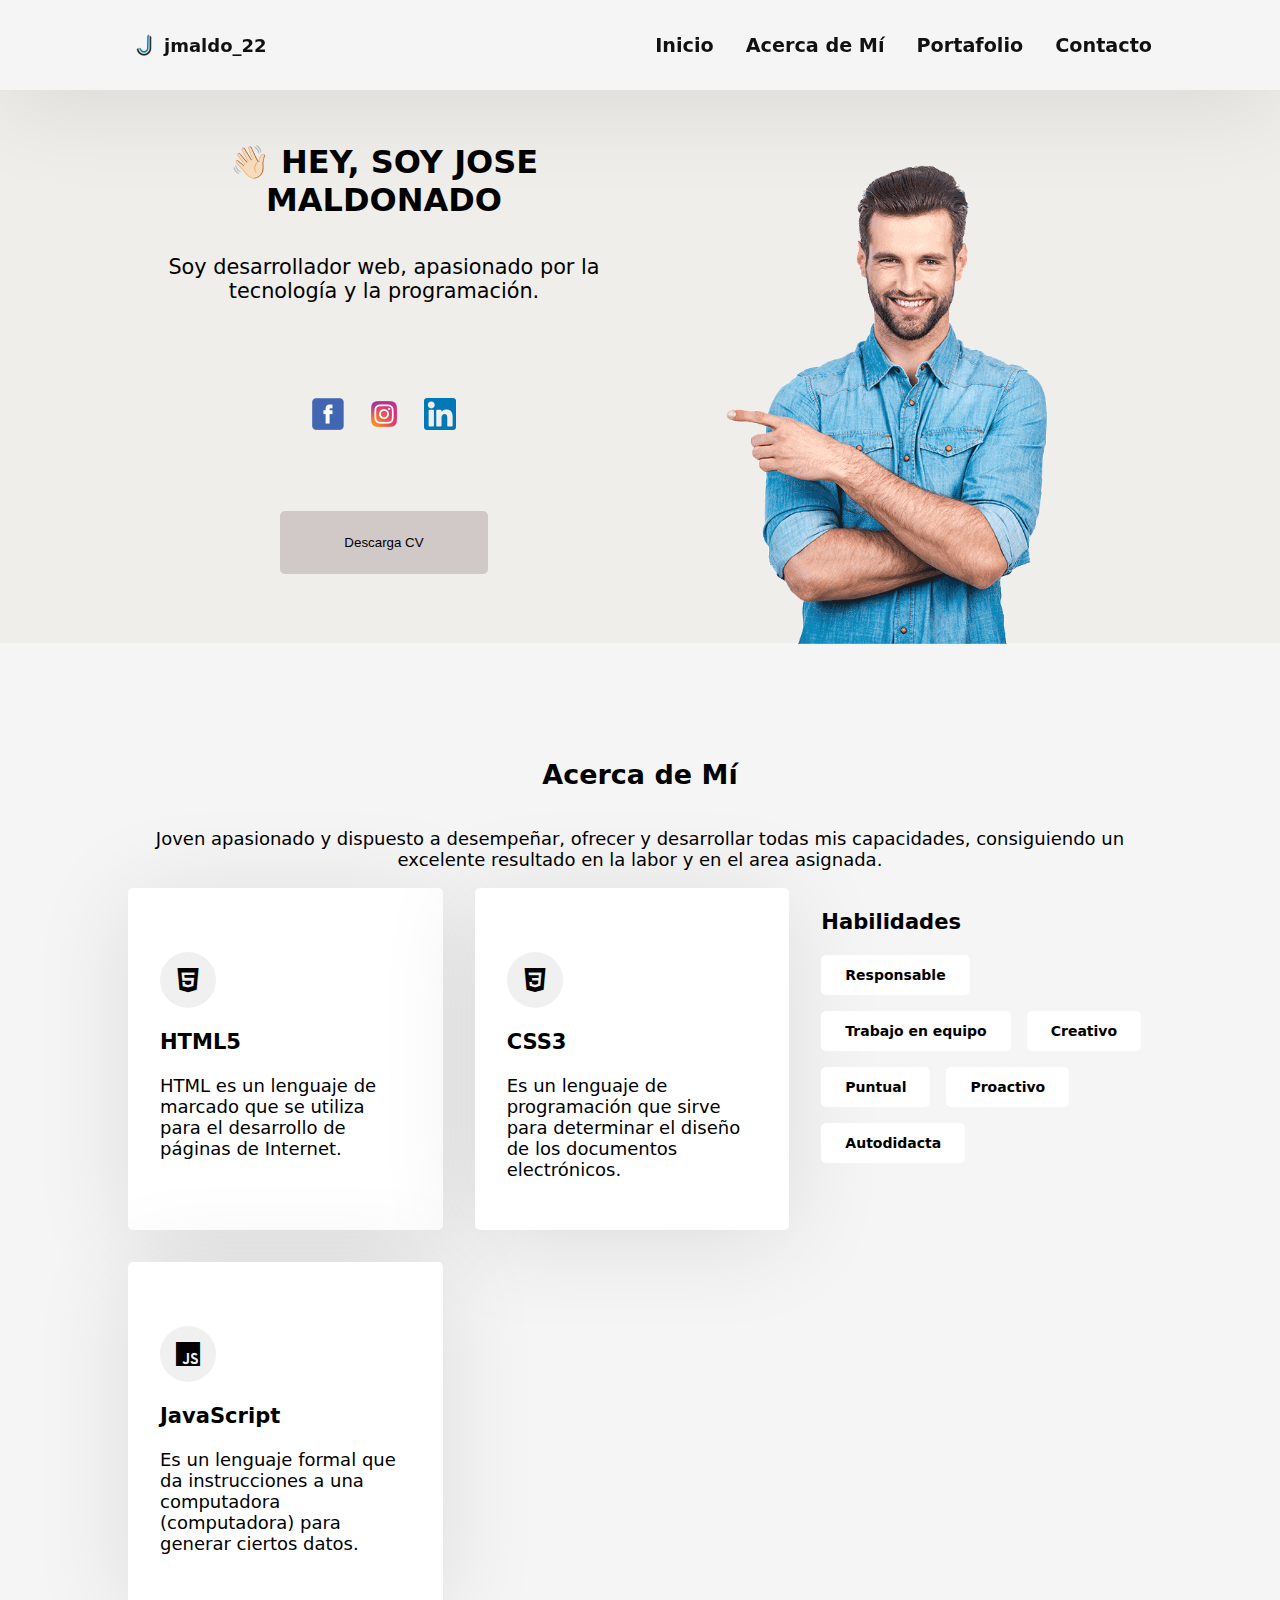
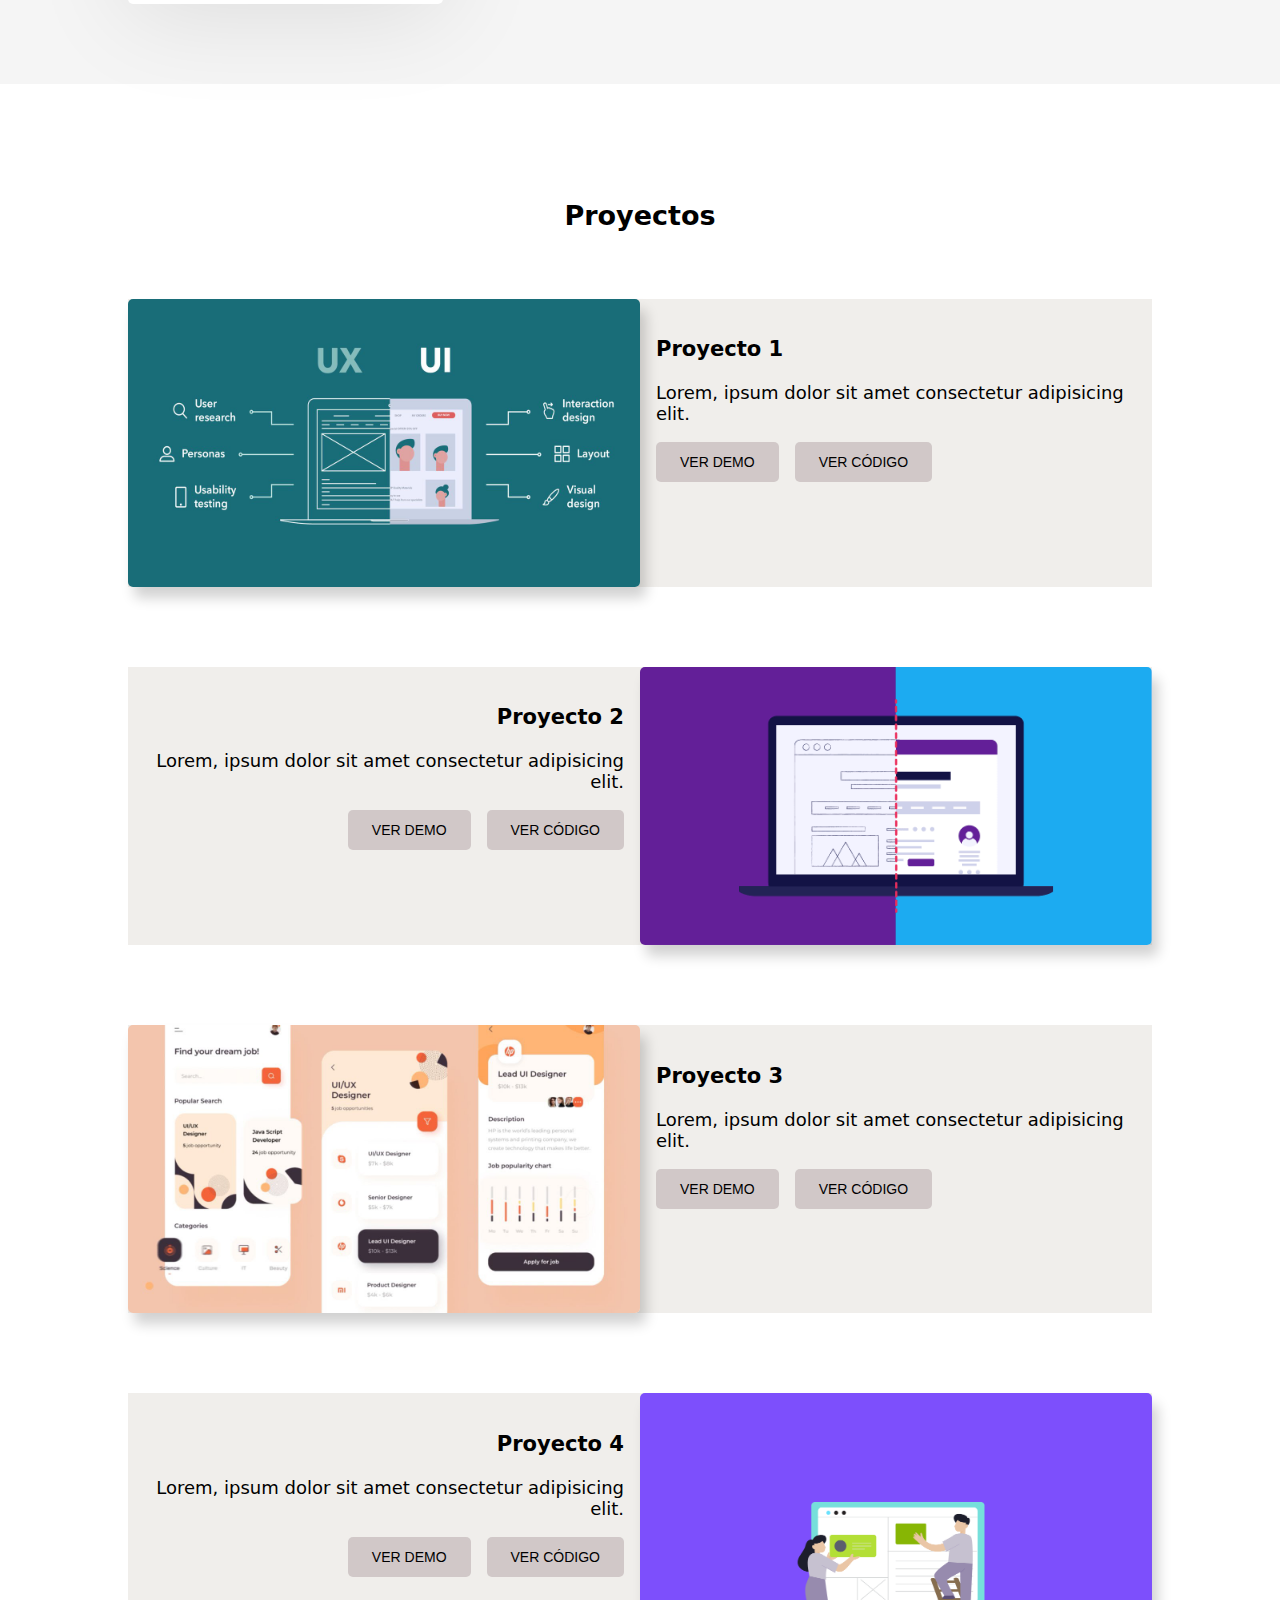
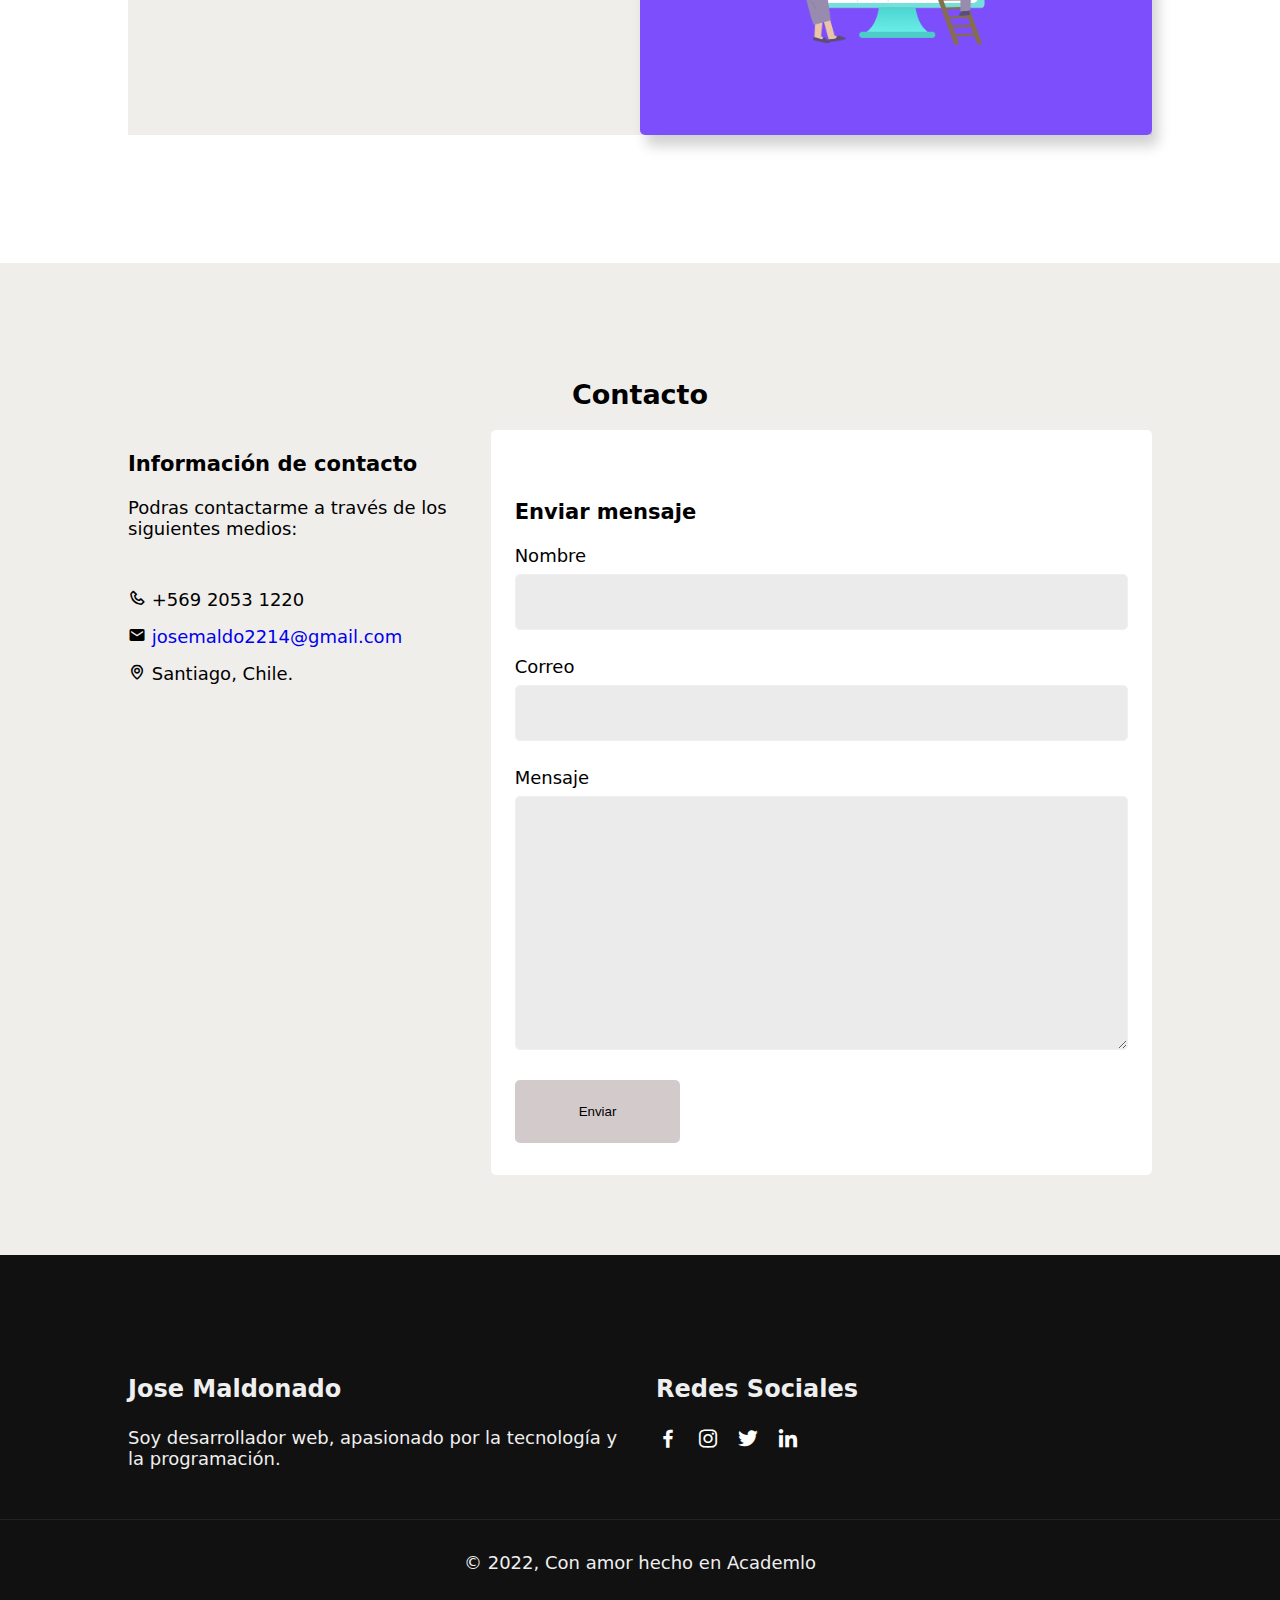
<file: index.html>
<!DOCTYPE html>
<html lang="en">

<head>
  <meta charset="UTF-8">
  <meta http-equiv="X-UA-Compatible" content="IE=edge">
  <meta name="viewport" content="width=device-width, initial-scale=1.0">

  <link rel="preconnect" href="https://fonts.googleapis.com">
  <link rel="preconnect" href="https://fonts.gstatic.com" crossorigin>
  <link href="https://fonts.googleapis.com/css2?family=Poppins:wght@200;300;400;600;700&display=swap" rel="stylesheet">

  <link href='https://unpkg.com/boxicons@2.1.4/css/boxicons.min.css' rel='stylesheet'>

  <title>Portafolio ||  Jose Maldonado</title>

  <link rel="stylesheet" href="style.css">
  <link rel="icon" href="/img/logo-j.png">
</head>

<body>
  <header class="header">
    <nav class="navbar grid--container">
      <a class="navbar__logo" href="#"><img src="/img/favicon-32x32.png" alt="logo-j"> jmaldo_22</a>

      <div class="navbar__menu">
        <i class='bx bx-x btn__close navbar__icon'></i>

        <ul class="navbar__list">
          <li class="navbar__item"><a class="navbar__link" href="#home">Inicio</a></li>
          <li class="navbar__item"><a class="navbar__link" href="#about">Acerca de Mí</a></li>
          <li class="navbar__item"><a class="navbar__link" href="#projects">Portafolio</a></li>
          <li class="navbar__item"><a class="navbar__link" href="#contact">Contacto</a></li>
        </ul>
      </div>

      <i class='bx bx-menu btn__open navbar__icon'></i>
    </nav>
  </header>

  <main>

    <section id="home" class="home">
      <div class="home__container grid--container">
        <div class="home__image">
          <span></span>
          <img src="/img/profile.png" alt="profile photo">
        </div>

        <ul class="home__social">
          <li class="home__social-item"><a class="home__social-link" href="#"><img src="/img/face-icon.png" alt="face-icon"></a></li>
          <li class="home__social-item"><a class="home__social-link" href="#"><img src="/img/icon-insta (2).png" alt="icon-insta"></a></li>
          <li class="home__social-item"><a class="home__social-link" href="#"><img src="/img/linkedin-logo.png" alt="linkedin-logo"></a></li>
        </ul>

        <div class="home__info">
          <h1 class="home__title">👋🏻 Hey, soy Jose <br> Maldonado</h1>
          <p class="home__description">
            Soy desarrollador web, apasionado por la tecnología y la programación.
          </p>
        </div>

        <div class="home__buttons">
          <button class="btn btn--primary" type="button">Descarga CV</button>
        </div>
      </div>
    </section>

    <section id="about" class="about section">
      <h2 class="section__title">Acerca de Mí</h2>

      <div class="about__container grid--container">
        <p class="about__description">
          Joven apasionado y dispuesto a desempeñar, ofrecer y desarrollar todas mis capacidades,
          consiguiendo un excelente resultado en la labor y en el area asignada.
        </p>

        <div class="about__skills grid--container">
          <div class="about__cards">
            <!--Card 1 -->
            <div class="about__card">
              <i class='bx bxl-html5'></i>

              <h3 class="about__card-title">HTML5</h3>
              <p>HTML es un lenguaje de marcado que se utiliza para el desarrollo de páginas de Internet.</p>
            </div>
            <!--Card 2 -->
            <div class="about__card">
              <i class='bx bxl-css3'></i>

              <h3 class="about__card-title">CSS3</h3>
              <p>Es un lenguaje de programación que sirve para determinar el diseño de los documentos electrónicos.</p>
            </div>
            <!--Card 3 -->
            <div class="about__card">
              <i class='bx bxl-javascript'></i>

              <h3 class="about__card-title">JavaScript</h3>
              <p>Es un lenguaje formal que da instrucciones a una computadora (computadora) para generar ciertos datos.</p>
            </div>
          </div>

          <div class="about__tags">
            <h3 class="about__tags-title">Habilidades</h3>
            <div class="about__tags-container">
              <span class="about__tag">Responsable</span>
              <span class="about__tag">Trabajo en equipo</span>
              <span class="about__tag">Creativo</span>
              <span class="about__tag">Puntual</span>
              <span class="about__tag">Proactivo</span>
              <span class="about__tag">Autodidacta</span>
            </div>
          </div>
        </div>
      </div>

    </section>

    <section id="projects" class="projects section">
      <h2 class="section__title">Proyectos</h2>

      <div class="projects__container grid--container">
        <div class="projects__project">
          <div class="projects__inner grid--container">
            <div class="projects__image">
              <img src="/img/project1.jpg" alt="project 1">
            </div>

            <div class="projects__info">
              <h3 class="projects__name">Proyecto 1</h3>
              <p class="projects__description">
                Lorem, ipsum dolor sit amet consectetur adipisicing elit.
              </p>

              <div class="projects__buttons">
                <button class="btn projects__button" type="button">VER DEMO</button>
                <button class="btn projects__button" type="button">VER CÓDIGO</button>
              </div>
            </div>
          </div>
        </div>

        <div class="projects__project">
          <div class="projects__inner grid--container">
            <div class="projects__image">
              <img src="/img/project2.png" alt="project 1">
            </div>

            <div class="projects__info">
              <h3 class="projects__name">Proyecto 2</h3>
              <p class="projects__description">
                Lorem, ipsum dolor sit amet consectetur adipisicing elit.
              </p>

              <div class="projects__buttons">
                <button class="btn projects__button" type="button">VER DEMO</button>
                <button class="btn projects__button" type="button">VER CÓDIGO</button>
              </div>
            </div>
          </div>
        </div>

        <div class="projects__project">
          <div class="projects__inner grid--container">
            <div class="projects__image">
              <img src="/img/project3.jpg" alt="project 1">
            </div>

            <div class="projects__info">
              <h3 class="projects__name">Proyecto 3</h3>
              <p class="projects__description">
                Lorem, ipsum dolor sit amet consectetur adipisicing elit.
              </p>

              <div class="projects__buttons">
                <button class="btn projects__button" type="button">VER DEMO</button>
                <button class="btn projects__button" type="button">VER CÓDIGO</button>
              </div>
            </div>
          </div>
        </div>

        <div class="projects__project">
          <div class="projects__inner grid--container">
            <div class="projects__image">
              <img src="/img/project4.png" alt="project 1">
            </div>

            <div class="projects__info">
              <h3 class="projects__name">Proyecto 4</h3>
              <p class="projects__description">
                Lorem, ipsum dolor sit amet consectetur adipisicing elit.
              </p>

              <div class="projects__buttons">
                <button class="btn projects__button" type="button">VER DEMO</button>
                <button class="btn projects__button" type="button">VER CÓDIGO</button>
              </div>
            </div>
          </div>
        </div>
      </div>
    </section>

    <section id="contact" class="contact section">
      <h2 class="section__title">Contacto</h2>

      <div class="contact__container grid--container">
        <div class="contact__info">
          <h3 class="contact__info-title">Información de contacto</h3>
          <p class="contact__info-description">
            Podras contactarme a través de los siguientes medios:
          </p>

          <address class="contatc__info-data">
            <div class="contact__info-item">
              <i class='bx bx-phone'></i>

              <span class="contact__info-nomber">
                +569 2053 1220
              </span>
            </div>

            <div class="contact__info-item">
              <i class='bx bxs-envelope'></i>

              <span class="contact__info-mail">
                <a href="mailto:test@correo.com">
                  josemaldo2214@gmail.com
                </a>
              </span>
            </div>

            <div class="contact__info-item">
              <i class='bx bx-map'></i>

              <span class="contact__info-map">
                Santiago, Chile.
              </span>
            </div>
          </address>
        </div>

        <div class="contact__form">
          <h3 class="contact__form-title">Enviar mensaje</h3>

          <form id="form" class="contact__form-container">

            <div class="contact__form-group">
              <label for="name" class="contact__form-label">Nombre</label>
              <input type="text" id="name" class="contact__form-input">
            </div>

            <div class="contact__form-group">
              <label for="email" class="contact__form-label">Correo</label>
              <input type="email" id="email" class="contact__form-input">
            </div>

            <div class="contact__form-group">
              <label for="message" class="contact__form-label">Mensaje</label>
              <textarea id="message" cols="30" rows="10" class="contact__form-input"></textarea>
            </div>

            <button type="submit" class="btn contact__form-button">Enviar</button>
          </form>
        </div>
      </div>
    </section>

  </main>

  <footer class="footer section">
    <div class="footer__container grid--container">
      <div class="footer__info">
        <h3 class="footer__title">Jose Maldonado</h3>
        <p class="footer__description">
          Soy desarrollador web, apasionado por la tecnología y la programación.
        </p>
      </div>

      <div class="footer__social">
        <h3 class="footer__title">Redes Sociales</h3>

        <ul class="footer__socail-list">
          <li class="footer__social-item">
            <a class="footer__social-link" href="#"><i class='bx bxl-facebook'></i></a>
          </li>

          <li class="footer__social-item">
            <a class="footer__social-link" href="#"><i class='bx bxl-instagram'></i></a>
          </li>

          <li class="footer__social-item">
            <a class="footer__social-link" href="#"><i class='bx bxl-twitter'></i></a>
          </li>

          <li class="footer__social-item">
            <a class="footer__social-link" href="#"><i class='bx bxl-linkedin'></i></a>
          </li>
        </ul>
      </div>
    </div>

    <p class="footer__copy">
      &copy; 2022, Con amor hecho en Academlo
    </p>
  </footer>

  <script>
    const btnMenu = document.querySelector('.btn__open')
    const btnClose = document.querySelector('.btn__close')
    const Menu = document.querySelector('.navbar__menu')


    btnMenu.onclick = function () {
      Menu.classList.add('show--menu')
    }

    btnClose.onclick = function () {
      Menu.classList.remove('show--menu')
    }
  </script>

</body>

</html>
</file>
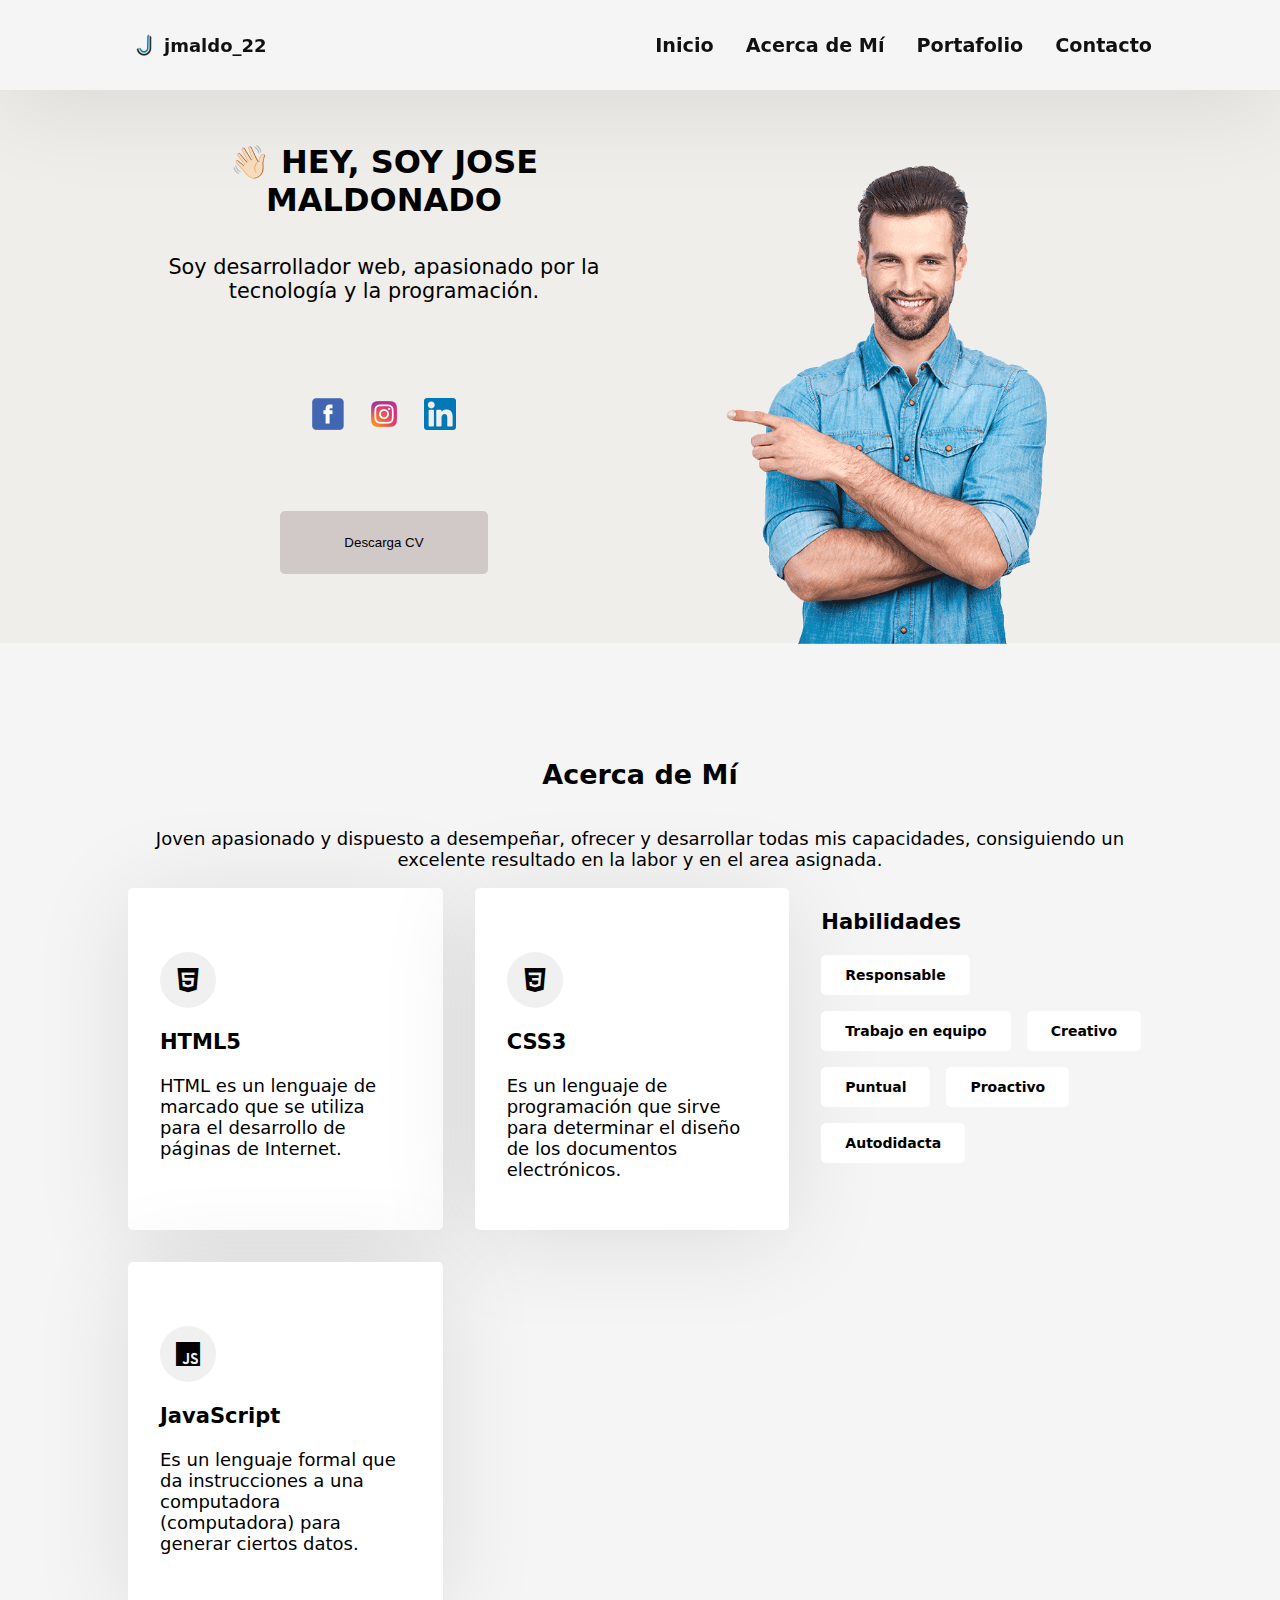
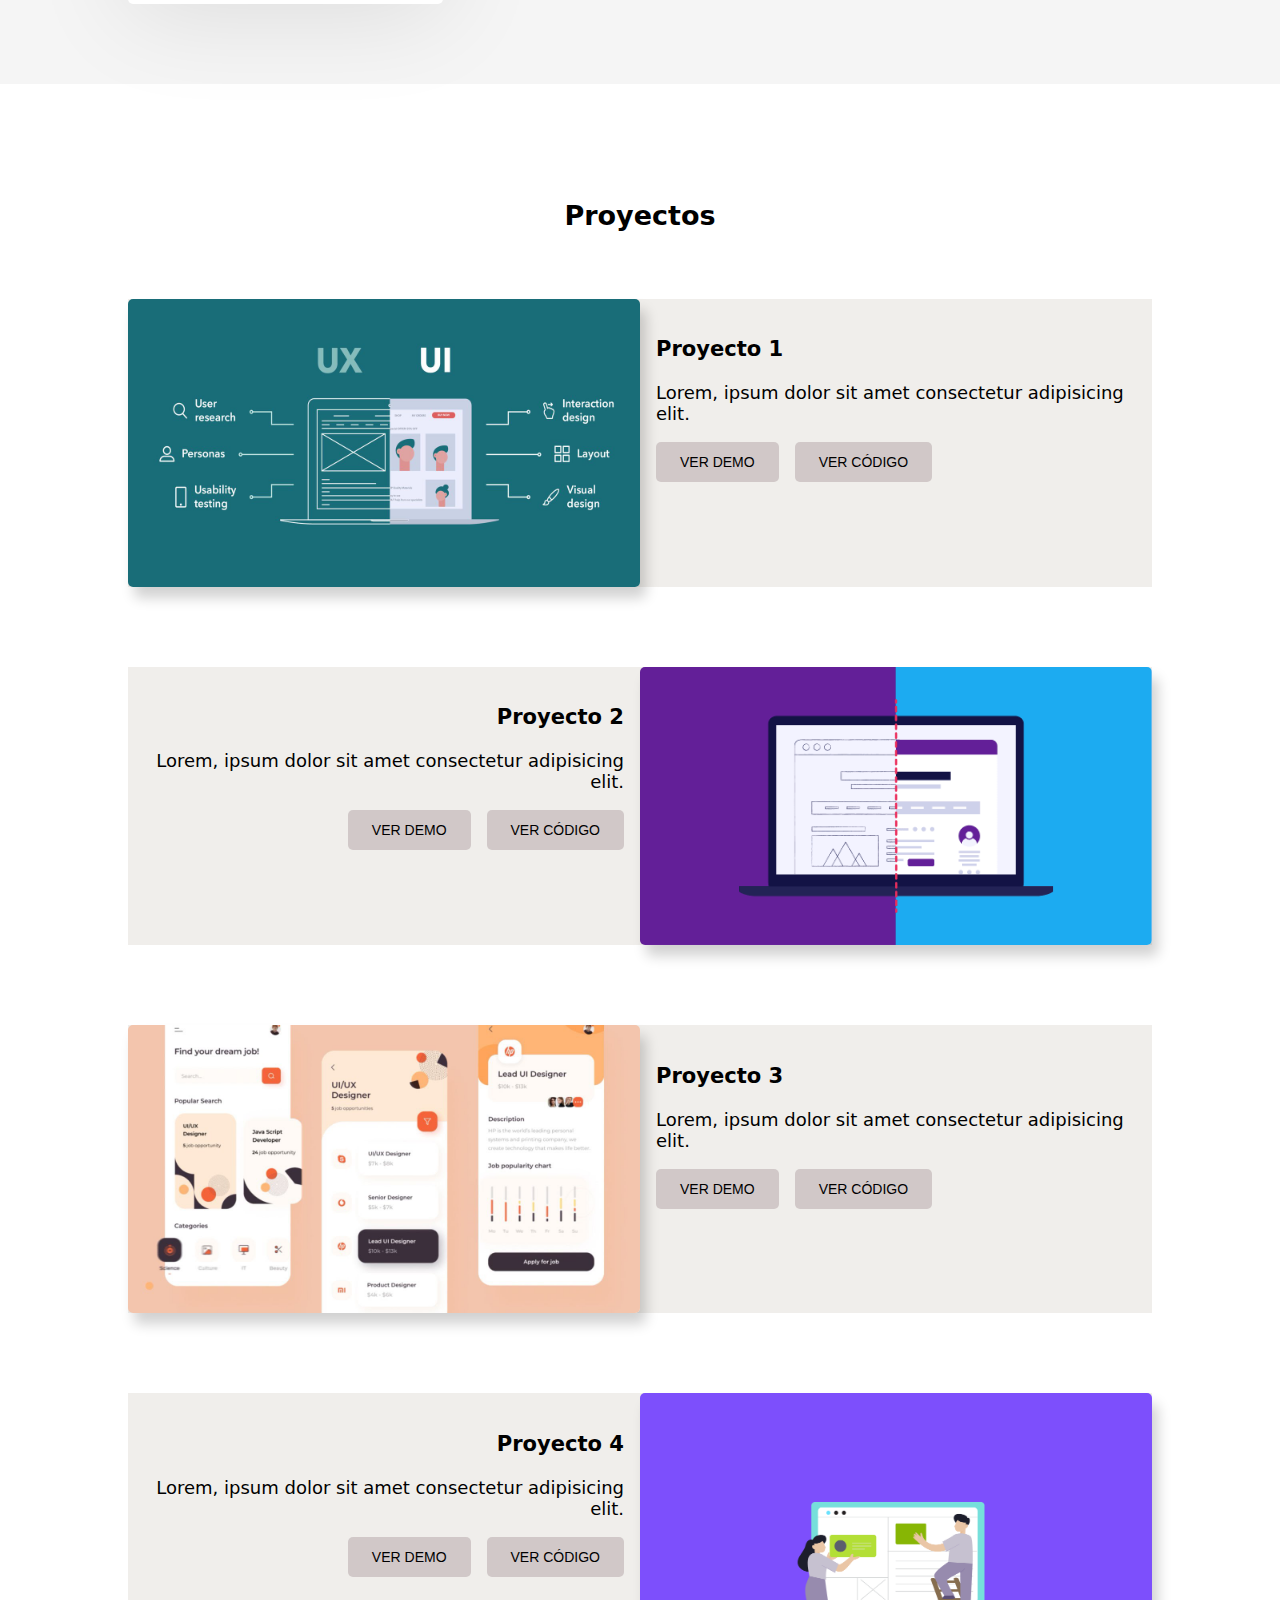
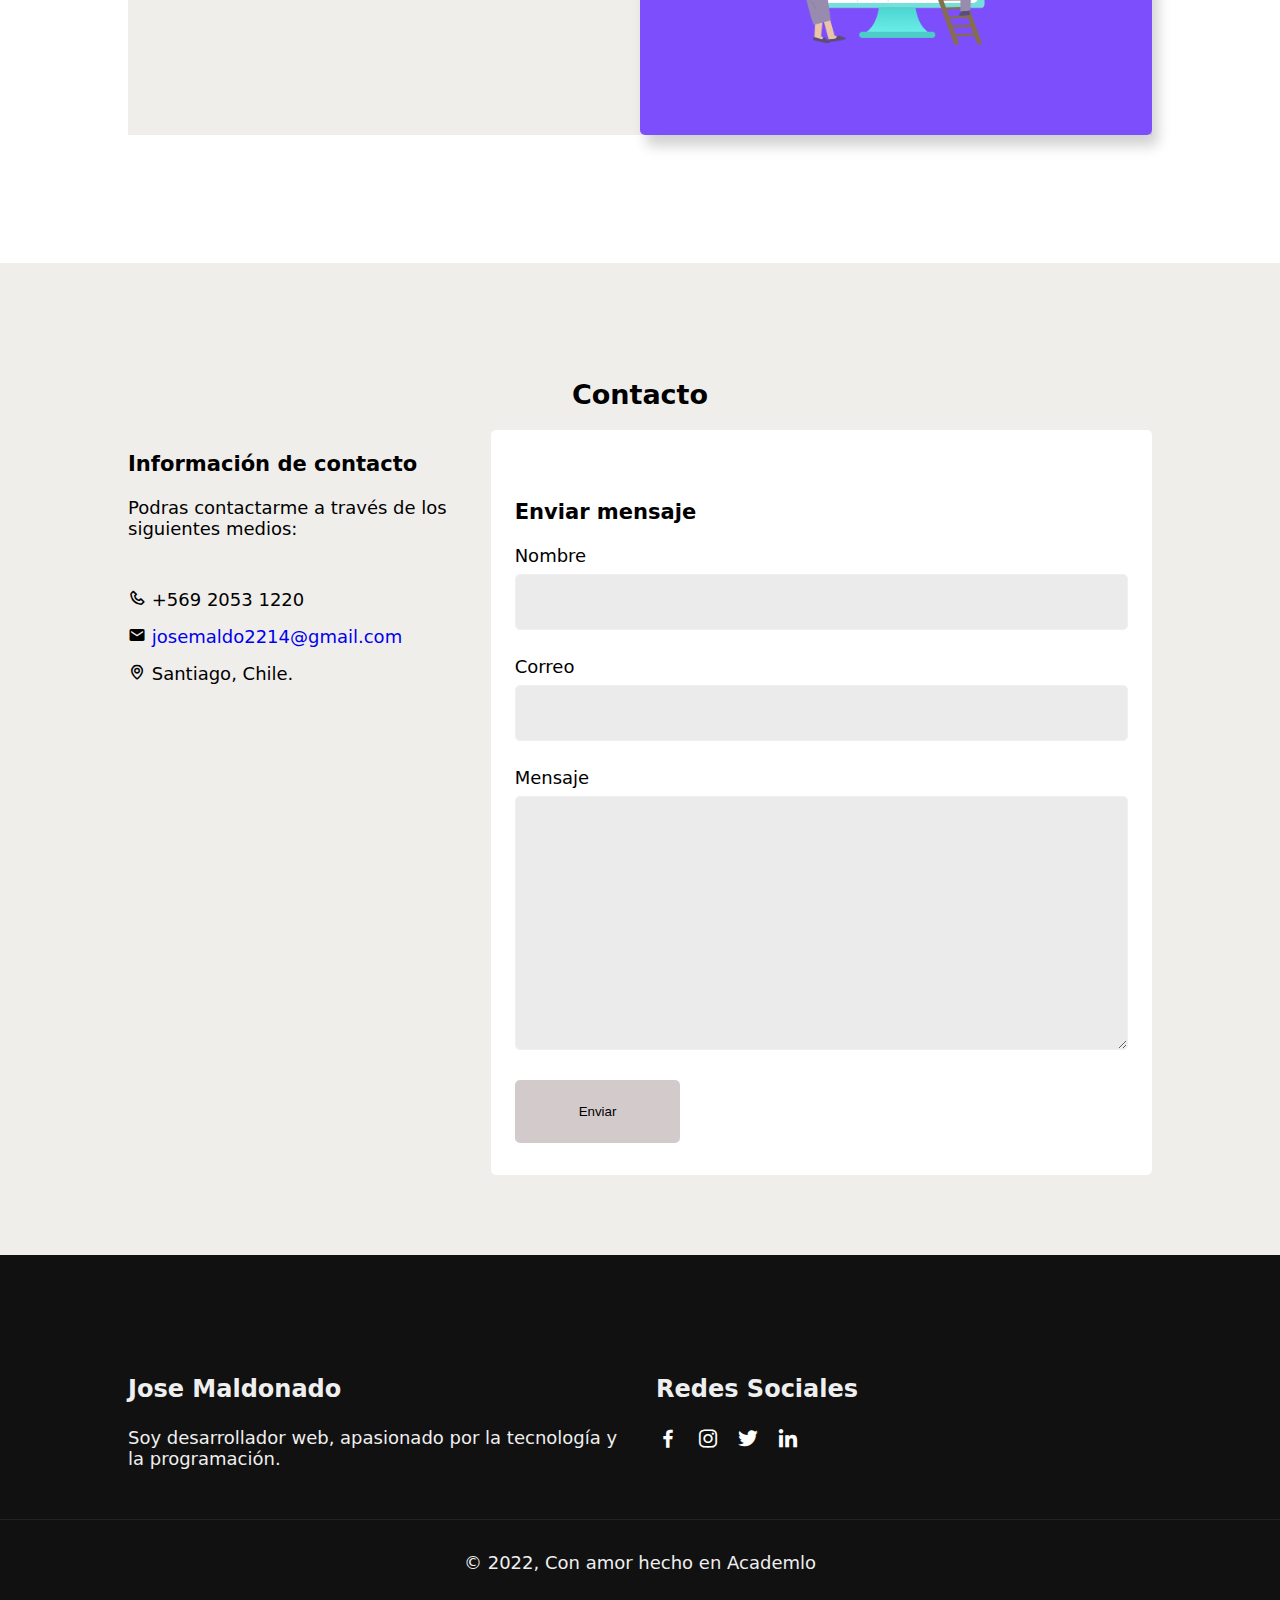
<file: portafolio/index.html>
<!DOCTYPE html>
<html lang="en">

<head>
  <meta charset="UTF-8">
  <meta http-equiv="X-UA-Compatible" content="IE=edge">
  <meta name="viewport" content="width=device-width, initial-scale=1.0">

  <link rel="preconnect" href="https://fonts.googleapis.com">
  <link rel="preconnect" href="https://fonts.gstatic.com" crossorigin>
  <link href="https://fonts.googleapis.com/css2?family=Poppins:wght@200;300;400;600;700&display=swap" rel="stylesheet">

  <link href='https://unpkg.com/boxicons@2.1.4/css/boxicons.min.css' rel='stylesheet'>

  <title>Portafolio ||  Jose Maldonado</title>

  <link rel="stylesheet" href="assets/css/style.css">
  <link rel="icon" href="/portafolio/assets/img/logo-j.png">
</head>

<body>
  <header class="header">
    <nav class="navbar grid--container">
      <a class="navbar__logo" href="#"><img src="/portafolio/assets/img/favicon-32x32.png" alt="logo-j"> jmaldo_22</a>

      <div class="navbar__menu">
        <i class='bx bx-x btn__close navbar__icon'></i>

        <ul class="navbar__list">
          <li class="navbar__item"><a class="navbar__link" href="#home">Inicio</a></li>
          <li class="navbar__item"><a class="navbar__link" href="#about">Acerca de Mí</a></li>
          <li class="navbar__item"><a class="navbar__link" href="#projects">Portafolio</a></li>
          <li class="navbar__item"><a class="navbar__link" href="#contact">Contacto</a></li>
        </ul>
      </div>

      <i class='bx bx-menu btn__open navbar__icon'></i>
    </nav>
  </header>

  <main>

    <section id="home" class="home">
      <div class="home__container grid--container">
        <div class="home__image">
          <span></span>
          <img src="assets/img/profile.png" alt="profile photo">
        </div>

        <ul class="home__social">
          <li class="home__social-item"><a class="home__social-link" href="#"><img src="/portafolio/assets/img/face-icon.png" alt="face-icon"></a></li>
          <li class="home__social-item"><a class="home__social-link" href="#"><img src="/portafolio/assets/img/icon-insta (2).png" alt="icon-insta"></a></li>
          <li class="home__social-item"><a class="home__social-link" href="#"><img src="/portafolio/assets/img/linkedin-logo.png" alt="linkedin-logo"></a></li>
        </ul>

        <div class="home__info">
          <h1 class="home__title">👋🏻 Hey, soy Jose <br> Maldonado</h1>
          <p class="home__description">
            Soy desarrollador web, apasionado por la tecnología y la programación.
          </p>
        </div>

        <div class="home__buttons">
          <button class="btn btn--primary" type="button">Descarga CV</button>
        </div>
      </div>
    </section>

    <section id="about" class="about section">
      <h2 class="section__title">Acerca de Mí</h2>

      <div class="about__container grid--container">
        <p class="about__description">
          Joven apasionado y dispuesto a desempeñar, ofrecer y desarrollar todas mis capacidades,
          consiguiendo un excelente resultado en la labor y en el area asignada.
        </p>

        <div class="about__skills grid--container">
          <div class="about__cards">
            <!--Card 1 -->
            <div class="about__card">
              <i class='bx bxl-html5'></i>

              <h3 class="about__card-title">HTML5</h3>
              <p>HTML es un lenguaje de marcado que se utiliza para el desarrollo de páginas de Internet.</p>
            </div>
            <!--Card 2 -->
            <div class="about__card">
              <i class='bx bxl-css3'></i>

              <h3 class="about__card-title">CSS3</h3>
              <p>Es un lenguaje de programación que sirve para determinar el diseño de los documentos electrónicos.</p>
            </div>
            <!--Card 3 -->
            <div class="about__card">
              <i class='bx bxl-javascript'></i>

              <h3 class="about__card-title">JavaScript</h3>
              <p>Es un lenguaje formal que da instrucciones a una computadora (computadora) para generar ciertos datos.</p>
            </div>
          </div>

          <div class="about__tags">
            <h3 class="about__tags-title">Habilidades</h3>
            <div class="about__tags-container">
              <span class="about__tag">Responsable</span>
              <span class="about__tag">Trabajo en equipo</span>
              <span class="about__tag">Creativo</span>
              <span class="about__tag">Puntual</span>
              <span class="about__tag">Proactivo</span>
              <span class="about__tag">Autodidacta</span>
            </div>
          </div>
        </div>
      </div>

    </section>

    <section id="projects" class="projects section">
      <h2 class="section__title">Proyectos</h2>

      <div class="projects__container grid--container">
        <div class="projects__project">
          <div class="projects__inner grid--container">
            <div class="projects__image">
              <img src="assets/img/project1.jpg" alt="project 1">
            </div>

            <div class="projects__info">
              <h3 class="projects__name">Proyecto 1</h3>
              <p class="projects__description">
                Lorem, ipsum dolor sit amet consectetur adipisicing elit.
              </p>

              <div class="projects__buttons">
                <button class="btn projects__button" type="button">VER DEMO</button>
                <button class="btn projects__button" type="button">VER CÓDIGO</button>
              </div>
            </div>
          </div>
        </div>

        <div class="projects__project">
          <div class="projects__inner grid--container">
            <div class="projects__image">
              <img src="assets/img/project2.png" alt="project 1">
            </div>

            <div class="projects__info">
              <h3 class="projects__name">Proyecto 2</h3>
              <p class="projects__description">
                Lorem, ipsum dolor sit amet consectetur adipisicing elit.
              </p>

              <div class="projects__buttons">
                <button class="btn projects__button" type="button">VER DEMO</button>
                <button class="btn projects__button" type="button">VER CÓDIGO</button>
              </div>
            </div>
          </div>
        </div>

        <div class="projects__project">
          <div class="projects__inner grid--container">
            <div class="projects__image">
              <img src="assets/img/project3.jpg" alt="project 1">
            </div>

            <div class="projects__info">
              <h3 class="projects__name">Proyecto 3</h3>
              <p class="projects__description">
                Lorem, ipsum dolor sit amet consectetur adipisicing elit.
              </p>

              <div class="projects__buttons">
                <button class="btn projects__button" type="button">VER DEMO</button>
                <button class="btn projects__button" type="button">VER CÓDIGO</button>
              </div>
            </div>
          </div>
        </div>

        <div class="projects__project">
          <div class="projects__inner grid--container">
            <div class="projects__image">
              <img src="assets/img/project4.png" alt="project 1">
            </div>

            <div class="projects__info">
              <h3 class="projects__name">Proyecto 4</h3>
              <p class="projects__description">
                Lorem, ipsum dolor sit amet consectetur adipisicing elit.
              </p>

              <div class="projects__buttons">
                <button class="btn projects__button" type="button">VER DEMO</button>
                <button class="btn projects__button" type="button">VER CÓDIGO</button>
              </div>
            </div>
          </div>
        </div>
      </div>
    </section>

    <section id="contact" class="contact section">
      <h2 class="section__title">Contacto</h2>

      <div class="contact__container grid--container">
        <div class="contact__info">
          <h3 class="contact__info-title">Información de contacto</h3>
          <p class="contact__info-description">
            Podras contactarme a través de los siguientes medios:
          </p>

          <address class="contatc__info-data">
            <div class="contact__info-item">
              <i class='bx bx-phone'></i>

              <span class="contact__info-nomber">
                +569 2053 1220
              </span>
            </div>

            <div class="contact__info-item">
              <i class='bx bxs-envelope'></i>

              <span class="contact__info-mail">
                <a href="mailto:test@correo.com">
                  josemaldo2214@gmail.com
                </a>
              </span>
            </div>

            <div class="contact__info-item">
              <i class='bx bx-map'></i>

              <span class="contact__info-map">
                Santiago, Chile.
              </span>
            </div>
          </address>
        </div>

        <div class="contact__form">
          <h3 class="contact__form-title">Enviar mensaje</h3>

          <form id="form" class="contact__form-container">

            <div class="contact__form-group">
              <label for="name" class="contact__form-label">Nombre</label>
              <input type="text" id="name" class="contact__form-input">
            </div>

            <div class="contact__form-group">
              <label for="email" class="contact__form-label">Correo</label>
              <input type="email" id="email" class="contact__form-input">
            </div>

            <div class="contact__form-group">
              <label for="message" class="contact__form-label">Mensaje</label>
              <textarea id="message" cols="30" rows="10" class="contact__form-input"></textarea>
            </div>

            <button type="submit" class="btn contact__form-button">Enviar</button>
          </form>
        </div>
      </div>
    </section>

  </main>

  <footer class="footer section">
    <div class="footer__container grid--container">
      <div class="footer__info">
        <h3 class="footer__title">Jose Maldonado</h3>
        <p class="footer__description">
          Soy desarrollador web, apasionado por la tecnología y la programación.
        </p>
      </div>

      <div class="footer__social">
        <h3 class="footer__title">Redes Sociales</h3>

        <ul class="footer__socail-list">
          <li class="footer__social-item">
            <a class="footer__social-link" href="#"><i class='bx bxl-facebook'></i></a>
          </li>

          <li class="footer__social-item">
            <a class="footer__social-link" href="#"><i class='bx bxl-instagram'></i></a>
          </li>

          <li class="footer__social-item">
            <a class="footer__social-link" href="#"><i class='bx bxl-twitter'></i></a>
          </li>

          <li class="footer__social-item">
            <a class="footer__social-link" href="#"><i class='bx bxl-linkedin'></i></a>
          </li>
        </ul>
      </div>
    </div>

    <p class="footer__copy">
      &copy; 2022, Con amor hecho en Academlo
    </p>
  </footer>

  <script>
    const btnMenu = document.querySelector('.btn__open')
    const btnClose = document.querySelector('.btn__close')
    const Menu = document.querySelector('.navbar__menu')


    btnMenu.onclick = function () {
      Menu.classList.add('show--menu')
    }

    btnClose.onclick = function () {
      Menu.classList.remove('show--menu')
    }
  </script>

</body>

</html>
</file>
<file: style.css>
/*
==============================
  * CSS TABLE CONTENT *  
==============================
1. GOOGLE FONT
2. VARIABLES CSS
3. BASE
4. REUSABLE CSS CLASSES
5. HEADER & NAV
6. BREAKPOINTS
==============================
  * END TABLE CONTENT *  
==============================
*/

/* ============= VARIABLES CSS ============= */
:root {
  --header-height: 60px;

  /* Colores */
  --bg-color: #1a805b;
  --text-primary: #ee991a;

  /* Typografia */
  --body-font: system-ui, -apple-system, BlinkMacSystemFont, 'Segoe UI', Roboto, Oxygen, Ubuntu, Cantarell, 'Open Sans', 'Helvetica Neue', sans-serif;
  --big-font-size: 32px;
  --normal-font-size: 16px;
  --small-font-size: 14px;
  --smaller-font-size: 12px;

  /* Grosores */
  --font-medium: 400;
  --font-semi-bold: 600;
  --font-bold: 700;

  /* Margenes */
  --mr-1: 8px;
  --mr-2: 16px;
  --mr-3: 20px;
  --mr-4: 26px;
  --mr-5: 32px;

  /* z index */
  --z-modal: 10;
  --z-fixed: 100;

  /* Sombras */
  --box-shadow: 0px 10px 100px rgba(0, 0, 0, .10);
}

@media (min-width: 768px) {
  :root {
    --header-height: 90px;
    --big-font-size: 38px;
    --normal-font-size: 18px;
    --small-font-size: 16px;
    --smaller-font-size: 14px;
  }
}

/* ============= BASE ============= */
html {
  box-sizing: border-box;
  scroll-behavior: smooth;
}

*,
*::before,
*::after {
  box-sizing: inherit;
}

body {
  font-family: var(--body-font);
  font-size: var(--normal-font-size);
  margin: 0;
}

ul {
  list-style: none;
  margin: 0;
  padding: 0;
}

a {
  text-decoration: none;
}

img {
  max-width: 100%;
  height: auto;
}

/* ============= REUSABLE CLASSES ============= */
.section {
  padding: 4rem 0;
}

.section__title {
  text-align: center;
  margin: var(--mr-3) 0;
}

.grid--container {
  max-width: 1024px;
  display: grid;
  margin: 0 var(--mr-3);
}

.btn {
  display: inline-block;
  padding: 1.5rem 4rem;
  border: none;
  outline: none;
  border-radius: 5px;
  cursor: pointer;
  transition: transform .3s ease-in-out;
}

.btn--primary {
  background-color: #c9c0c0d2
}

.btn:hover {
  transform: translateY(-4px);
}

/* ============= Header & NavBar ============= */
.header {
  position: fixed;
  top: 0;
  left: 0;
  width: 100%;
  background-color: #f5f5f5;
  box-shadow: var(--box-shadow);
  z-index: var(--z-fixed);
}

.navbar {
  height: var(--header-height);
  display: flex;
  justify-content: space-between;
  align-items: center;
}

@media (max-width: 768px) {
  .navbar__menu {
    position: fixed;
    top: -100%;
    left: 0;
    width: 100%;
    border-radius: 0 0 12px 12px;
    background-color: #f5f5f5;
    box-shadow: 0px 1px 9px 2px #00000024;
    padding: 4.5rem 1rem 2rem;
    transition: .5s;
  }
}

.navbar__logo {
  display: flex;
  align-items: center;
  column-gap: .25rem;
  font-weight: var(--font-semi-bold);
  color: #111;
}

.btn__close {
  position: absolute;
  top: var(--mr-2);
  right: var(--mr-2);
  background-color: #f5f5f5;
  width: 38px;
  height: 38px;
  border-radius: 50%;
  display: flex;
  justify-content: center;
  align-items: center;
  transition: background .3s;
}

.btn__open,
.btn__close,
.navbar__logo i {
  font-size: 2.2rem;
  color: #111;
}

.btn__close:hover {
  background-color: #eee;
}

.navbar__list {
  display: flex;
  flex-direction: column;
  align-items: center;
}

.navbar__item {
  margin-bottom: var(--mr-2);
}

.navbar__link {
  color: #111;
  font-size: 1.2rem;
  font-weight: var(--font-semi-bold);
}

a.navbar__link:hover{
  color: #0e7c97;
}

.show--menu {
  top: 0;
}

/* ============= Home ============= */
.home {
  background-color: #f0eeeb;
}

.home__container {
  position: relative;
  row-gap: 2rem;
  padding: var(--header-height) 0 3rem;
}

.home__image {
  width: clamp(min(320px, 100%), 85vw, 445px);
  height: auto;
  margin: 0 auto;
}

.home__social {
  position: absolute;
  top: 10rem;
  left: 1.2rem;
  display: flex;
  flex-direction: column;
  row-gap: var(--mr-2);
}

.home__social-link {
  color: #777;
  font-size: 1.7rem;
  transition: color .3s;
}

.home__social-link:hover {
  color: rgb(40, 144, 170)
}

.home__title,
.home__description {
  text-align: center;
}

.home__title {
  margin: 0;
  margin-bottom: var(--mr-2);
  text-transform: uppercase;
}

.home__buttons {
  text-align: center;
}

/* ============= About ============= */
.about {
  background-color: #f5f5f5;
}

.about__description {
  text-align: center;
}

.about__skills {
  margin: 2.5rem 0;
}

.about__cards {
  display: grid;
  grid-template-columns: repeat(auto-fit, minmax(295px, 1fr));
  gap: 2rem;
}

.about__card {
  background-color: #fff;
  padding: 4rem 2rem 2rem;
  border-radius: 5px;
  box-shadow: var(--box-shadow);
}

.about__card .bx {
  padding: 12px;
  font-size: 2rem;
  border-radius: 50%;
  background-color: #f0f0f0;
}

.about__tags-container {
  display: flex;
  flex-wrap: wrap;
  gap: 1rem;
}

.about__tag {
  display: inline-block;
  padding: .75rem 1.5rem;
  font-weight: var(--font-semi-bold);
  font-size: var(--smaller-font-size);
  background-color: #fff;
  border-radius: 5px;
}

/* ============= Projects ============= */
.projects__container {
  gap: 2rem;
}

.projects__inner {
  margin: 0;
  background-color: #f0eeeb;
}

.projects__image {
  display: flex;
  border-radius: 5px;
}

.projects__image img {
  width: 100%;
  height: auto;
  object-fit: cover;
  border-radius: 5px;
  box-shadow: 6px 11px 13px 0 #0000002e;
}

.projects__info {
  padding: 1rem;
}

.projects__buttons {
  display: flex;
  flex-wrap: wrap;
  gap: 1rem;
}

.projects__button {
  padding: .75rem 1.5rem;
  font-size: var(--smaller-font-size);
  background-color: #c9c0c0d2;
}



/* ============= Contact ============= */
.contact {
  background-color: #f0eeeb;
}

.contact__container {
  gap: 2rem;
}

.contatc__info-data {
  font-style: normal;
  display: flex;
  flex-direction: column;
  gap: 1rem;
  padding: 2rem 0;
}

.contact__form {
  width: 100%;
  padding: 3rem 1.5rem 2rem;
  background-color: #fff;
  border-radius: 5px;
  margin: 0 auto;
}

.contact__form-group {
  margin-bottom: var(--mr-4);
}

.contact__form-label {
  display: block;
  margin-bottom: var(--mr-1);
}

.contact__form-button {
  background-color: #c9c0c0d2;;
}

.contact__form-input {
  width: 100%;
  padding: 1rem;
  font-size: 1.2rem;
  font-weight: var(--font-semi-bold);
  border-radius: 5px;
  background-color: #ebebeb;
  border: 1px solid #f0f0f0;
}

/* ============= Footer ============= */
.footer {
  background-color: #111;
  color: #efefef;
  padding-bottom: 2rem;
}

.footer__container {
  gap: 2rem;
}

.footer__title {
  font-size: 1.5rem;
}

.footer__socail-list {
  display: flex;
  gap: var(--mr-2);
  font-size: 1.5rem;
}

.footer__social-link {
  color: #fff;
}

.footer__copy {
  text-align: center;
  margin-top: 2rem;
  margin-bottom: 0;
  border-top: 1px solid #222;
  padding-top: 2rem;
}

/* ============= Media Queries ============= */
@media screen and (min-width: 768px) {
  .section {
    padding: 6rem 0 5rem;
  }

  .btn__open,
  .btn__close {
    display: none;
  }

  .navbar__list {
    flex-direction: row;
    gap: 2rem;
  }

  .navbar__item {
    margin: 0;
  }

  .home__container {
    grid-template-columns: repeat(2, 1fr);
    grid-auto-rows: auto;
  }

  .home__image {
    width: clamp(min(375px, 100%), 48vw, 500px);
    grid-column: 2 / 3;
    grid-row: 1 / 4;
    transform: translateY(3.3rem);
  }

  .home__social {
    position: relative;
    top: 0;
    left: 0;
    flex-direction: row;
    align-items: center;
    justify-content: center;
    gap: 1.5rem;
    grid-column: 1 / 2;
    grid-row: 2 / 3;
  }

  .home__info {
    grid-column: 1 / 2;
    grid-row: 1 / 2;
    display: flex;
    flex-direction: column;
    justify-content: center;
    align-items: center;
  }

  .home__title {
    margin-top: 2rem;
    font-size: 2rem;
  }

  .home__description {
    font-size: 1.3rem;
  }

  .home__social-link {
    font-size: 2rem;
  }

  .home__buttons {
    grid-column: 1 / 2;
    grid-row: 3 / 4;
    display: flex;
    justify-content: center;
    align-items: center;
  }

  .about__skills {
    grid-template-columns: 1fr .5fr;
    gap: 2rem;
  }

  .projects__container {
    padding: 3rem 0;
    gap: 5rem;
  }

  .projects__inner {
    grid-template-columns: repeat(2, 1fr);
  }

  .projects__container .projects__project:nth-child(even) .projects__image {
    order: 2
  }

  .projects__container .projects__project:nth-child(even) .projects__info {
    order: 1;
    text-align: right;
  }

  .projects__container .projects__project:nth-child(even) .projects__buttons {
    justify-content: flex-end;
  }

  .contact__container {
    grid-template-columns: .5fr 1fr;
    justify-content: center;
  }

  .footer__container {
    grid-template-columns: repeat(2, 1fr);
    justify-content: center;
  }

}

@media (min-width: 1024px) {
  .grid--container {
    margin: 0 auto;
  }
}
</file>
<file: portafolio/assets/css/style.css>
/*
==============================
  * CSS TABLE CONTENT *  
==============================
1. GOOGLE FONT
2. VARIABLES CSS
3. BASE
4. REUSABLE CSS CLASSES
5. HEADER & NAV
6. BREAKPOINTS
==============================
  * END TABLE CONTENT *  
==============================
*/

/* ============= VARIABLES CSS ============= */
:root {
  --header-height: 60px;

  /* Colores */
  --bg-color: #1a805b;
  --text-primary: #ee991a;

  /* Typografia */
  --body-font: system-ui, -apple-system, BlinkMacSystemFont, 'Segoe UI', Roboto, Oxygen, Ubuntu, Cantarell, 'Open Sans', 'Helvetica Neue', sans-serif;
  --big-font-size: 32px;
  --normal-font-size: 16px;
  --small-font-size: 14px;
  --smaller-font-size: 12px;

  /* Grosores */
  --font-medium: 400;
  --font-semi-bold: 600;
  --font-bold: 700;

  /* Margenes */
  --mr-1: 8px;
  --mr-2: 16px;
  --mr-3: 20px;
  --mr-4: 26px;
  --mr-5: 32px;

  /* z index */
  --z-modal: 10;
  --z-fixed: 100;

  /* Sombras */
  --box-shadow: 0px 10px 100px rgba(0, 0, 0, .10);
}

@media (min-width: 768px) {
  :root {
    --header-height: 90px;
    --big-font-size: 38px;
    --normal-font-size: 18px;
    --small-font-size: 16px;
    --smaller-font-size: 14px;
  }
}

/* ============= BASE ============= */
html {
  box-sizing: border-box;
  scroll-behavior: smooth;
}

*,
*::before,
*::after {
  box-sizing: inherit;
}

body {
  font-family: var(--body-font);
  font-size: var(--normal-font-size);
  margin: 0;
}

ul {
  list-style: none;
  margin: 0;
  padding: 0;
}

a {
  text-decoration: none;
}

img {
  max-width: 100%;
  height: auto;
}

/* ============= REUSABLE CLASSES ============= */
.section {
  padding: 4rem 0;
}

.section__title {
  text-align: center;
  margin: var(--mr-3) 0;
}

.grid--container {
  max-width: 1024px;
  display: grid;
  margin: 0 var(--mr-3);
}

.btn {
  display: inline-block;
  padding: 1.5rem 4rem;
  border: none;
  outline: none;
  border-radius: 5px;
  cursor: pointer;
  transition: transform .3s ease-in-out;
}

.btn--primary {
  background-color: #c9c0c0d2
}

.btn:hover {
  transform: translateY(-4px);
}

/* ============= Header & NavBar ============= */
.header {
  position: fixed;
  top: 0;
  left: 0;
  width: 100%;
  background-color: #f5f5f5;
  box-shadow: var(--box-shadow);
  z-index: var(--z-fixed);
}

.navbar {
  height: var(--header-height);
  display: flex;
  justify-content: space-between;
  align-items: center;
}

@media (max-width: 768px) {
  .navbar__menu {
    position: fixed;
    top: -100%;
    left: 0;
    width: 100%;
    border-radius: 0 0 12px 12px;
    background-color: #f5f5f5;
    box-shadow: 0px 1px 9px 2px #00000024;
    padding: 4.5rem 1rem 2rem;
    transition: .5s;
  }
}

.navbar__logo {
  display: flex;
  align-items: center;
  column-gap: .25rem;
  font-weight: var(--font-semi-bold);
  color: #111;
}

.btn__close {
  position: absolute;
  top: var(--mr-2);
  right: var(--mr-2);
  background-color: #f5f5f5;
  width: 38px;
  height: 38px;
  border-radius: 50%;
  display: flex;
  justify-content: center;
  align-items: center;
  transition: background .3s;
}

.btn__open,
.btn__close,
.navbar__logo i {
  font-size: 2.2rem;
  color: #111;
}

.btn__close:hover {
  background-color: #eee;
}

.navbar__list {
  display: flex;
  flex-direction: column;
  align-items: center;
}

.navbar__item {
  margin-bottom: var(--mr-2);
}

.navbar__link {
  color: #111;
  font-size: 1.2rem;
  font-weight: var(--font-semi-bold);
}

a.navbar__link:hover{
  color: #0e7c97;
}

.show--menu {
  top: 0;
}

/* ============= Home ============= */
.home {
  background-color: #f0eeeb;
}

.home__container {
  position: relative;
  row-gap: 2rem;
  padding: var(--header-height) 0 3rem;
}

.home__image {
  width: clamp(min(320px, 100%), 85vw, 445px);
  height: auto;
  margin: 0 auto;
}

.home__social {
  position: absolute;
  top: 10rem;
  left: 1.2rem;
  display: flex;
  flex-direction: column;
  row-gap: var(--mr-2);
}

.home__social-link {
  color: #777;
  font-size: 1.7rem;
  transition: color .3s;
}

.home__social-link:hover {
  color: rgb(40, 144, 170)
}

.home__title,
.home__description {
  text-align: center;
}

.home__title {
  margin: 0;
  margin-bottom: var(--mr-2);
  text-transform: uppercase;
}

.home__buttons {
  text-align: center;
}

/* ============= About ============= */
.about {
  background-color: #f5f5f5;
}

.about__description {
  text-align: center;
}

.about__skills {
  margin: 2.5rem 0;
}

.about__cards {
  display: grid;
  grid-template-columns: repeat(auto-fit, minmax(295px, 1fr));
  gap: 2rem;
}

.about__card {
  background-color: #fff;
  padding: 4rem 2rem 2rem;
  border-radius: 5px;
  box-shadow: var(--box-shadow);
}

.about__card .bx {
  padding: 12px;
  font-size: 2rem;
  border-radius: 50%;
  background-color: #f0f0f0;
}

.about__tags-container {
  display: flex;
  flex-wrap: wrap;
  gap: 1rem;
}

.about__tag {
  display: inline-block;
  padding: .75rem 1.5rem;
  font-weight: var(--font-semi-bold);
  font-size: var(--smaller-font-size);
  background-color: #fff;
  border-radius: 5px;
}

/* ============= Projects ============= */
.projects__container {
  gap: 2rem;
}

.projects__inner {
  margin: 0;
  background-color: #f0eeeb;
}

.projects__image {
  display: flex;
  border-radius: 5px;
}

.projects__image img {
  width: 100%;
  height: auto;
  object-fit: cover;
  border-radius: 5px;
  box-shadow: 6px 11px 13px 0 #0000002e;
}

.projects__info {
  padding: 1rem;
}

.projects__buttons {
  display: flex;
  flex-wrap: wrap;
  gap: 1rem;
}

.projects__button {
  padding: .75rem 1.5rem;
  font-size: var(--smaller-font-size);
  background-color: #c9c0c0d2;
}



/* ============= Contact ============= */
.contact {
  background-color: #f0eeeb;
}

.contact__container {
  gap: 2rem;
}

.contatc__info-data {
  font-style: normal;
  display: flex;
  flex-direction: column;
  gap: 1rem;
  padding: 2rem 0;
}

.contact__form {
  width: 100%;
  padding: 3rem 1.5rem 2rem;
  background-color: #fff;
  border-radius: 5px;
  margin: 0 auto;
}

.contact__form-group {
  margin-bottom: var(--mr-4);
}

.contact__form-label {
  display: block;
  margin-bottom: var(--mr-1);
}

.contact__form-button {
  background-color: #c9c0c0d2;;
}

.contact__form-input {
  width: 100%;
  padding: 1rem;
  font-size: 1.2rem;
  font-weight: var(--font-semi-bold);
  border-radius: 5px;
  background-color: #ebebeb;
  border: 1px solid #f0f0f0;
}

/* ============= Footer ============= */
.footer {
  background-color: #111;
  color: #efefef;
  padding-bottom: 2rem;
}

.footer__container {
  gap: 2rem;
}

.footer__title {
  font-size: 1.5rem;
}

.footer__socail-list {
  display: flex;
  gap: var(--mr-2);
  font-size: 1.5rem;
}

.footer__social-link {
  color: #fff;
}

.footer__copy {
  text-align: center;
  margin-top: 2rem;
  margin-bottom: 0;
  border-top: 1px solid #222;
  padding-top: 2rem;
}

/* ============= Media Queries ============= */
@media screen and (min-width: 768px) {
  .section {
    padding: 6rem 0 5rem;
  }

  .btn__open,
  .btn__close {
    display: none;
  }

  .navbar__list {
    flex-direction: row;
    gap: 2rem;
  }

  .navbar__item {
    margin: 0;
  }

  .home__container {
    grid-template-columns: repeat(2, 1fr);
    grid-auto-rows: auto;
  }

  .home__image {
    width: clamp(min(375px, 100%), 48vw, 500px);
    grid-column: 2 / 3;
    grid-row: 1 / 4;
    transform: translateY(3.3rem);
  }

  .home__social {
    position: relative;
    top: 0;
    left: 0;
    flex-direction: row;
    align-items: center;
    justify-content: center;
    gap: 1.5rem;
    grid-column: 1 / 2;
    grid-row: 2 / 3;
  }

  .home__info {
    grid-column: 1 / 2;
    grid-row: 1 / 2;
    display: flex;
    flex-direction: column;
    justify-content: center;
    align-items: center;
  }

  .home__title {
    margin-top: 2rem;
    font-size: 2rem;
  }

  .home__description {
    font-size: 1.3rem;
  }

  .home__social-link {
    font-size: 2rem;
  }

  .home__buttons {
    grid-column: 1 / 2;
    grid-row: 3 / 4;
    display: flex;
    justify-content: center;
    align-items: center;
  }

  .about__skills {
    grid-template-columns: 1fr .5fr;
    gap: 2rem;
  }

  .projects__container {
    padding: 3rem 0;
    gap: 5rem;
  }

  .projects__inner {
    grid-template-columns: repeat(2, 1fr);
  }

  .projects__container .projects__project:nth-child(even) .projects__image {
    order: 2
  }

  .projects__container .projects__project:nth-child(even) .projects__info {
    order: 1;
    text-align: right;
  }

  .projects__container .projects__project:nth-child(even) .projects__buttons {
    justify-content: flex-end;
  }

  .contact__container {
    grid-template-columns: .5fr 1fr;
    justify-content: center;
  }

  .footer__container {
    grid-template-columns: repeat(2, 1fr);
    justify-content: center;
  }

}

@media (min-width: 1024px) {
  .grid--container {
    margin: 0 auto;
  }
}
</file>
